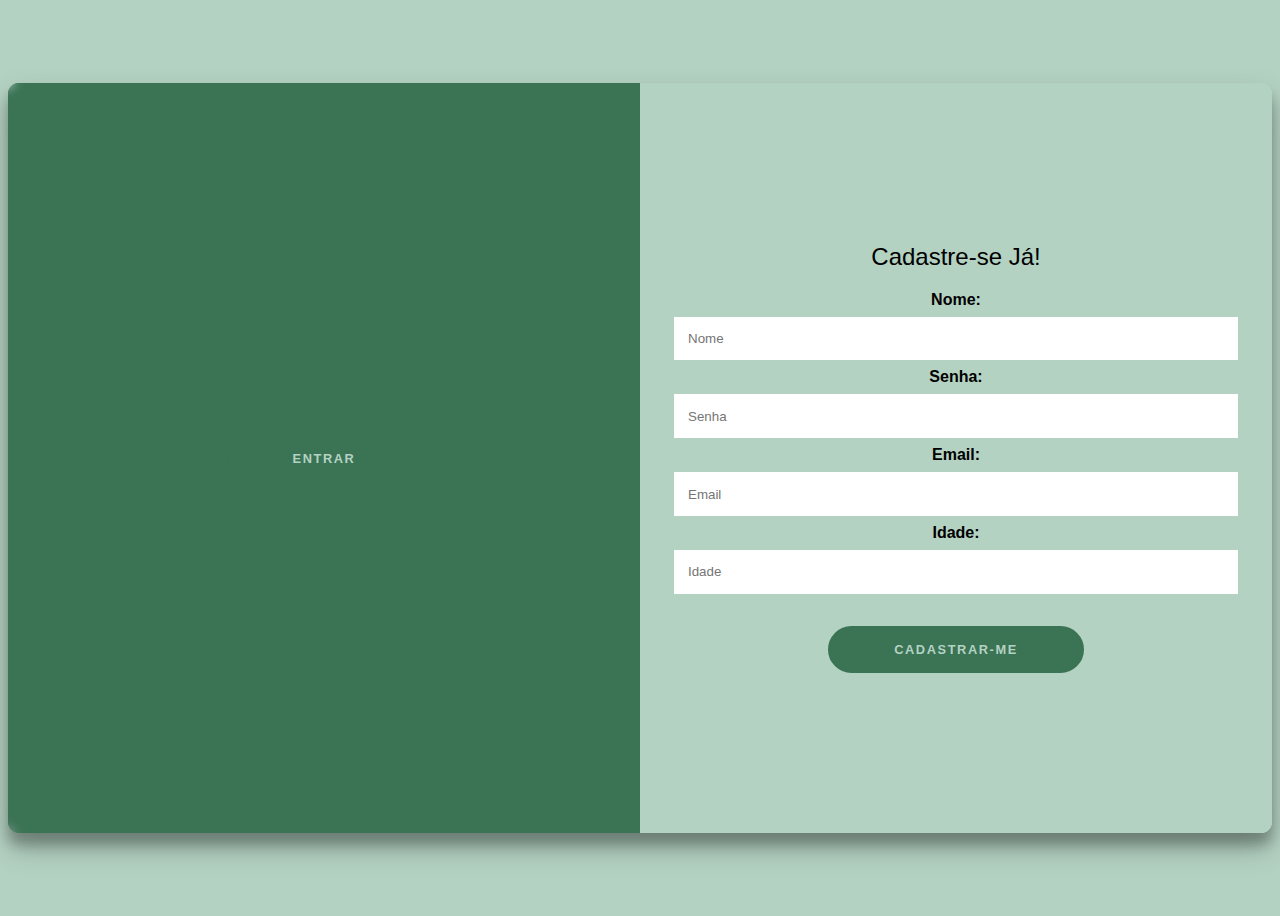
<file: src/main/webapp/index.html>
<!DOCTYPE html>
<html lang="en">
    <head>
        <meta charset="UTF-8" />
        <meta name="viewport" content="width=device-width, initial-scale=1.0" />
        <link rel="stylesheet" href="style.css" />
        <title>Gestão de Eventos</title>
        <link
            rel="shortcut icon"
            href="./imgs/Vertical-Colorida.png"
            type="Image/x-icon" />
    </head>

    <body>
        <!--CORPO DO NOSSO SITE-->
        <div class="container right-panel-active">
            <!-- Sign Up -->
            <div class="container__form container--signup">
                <form onsubmit="submitForm()" class="form" id="form1">
                    <h2 class="form__title"><strong>Cadastre-se Já!</strong></h2>

                    <label for="name"><strong>Nome:</strong></label>
                    <input
                        id="name"
                        type="text"
                        placeholder="Nome"
                        class="inputs required" />

                    <label for="senha"><strong>Senha:</strong></label>
                    <input
                        id="senha"
                        type="password"
                        placeholder="Senha"
                        class="inputs required" />

                    <label for="email"><strong>Email:</strong></label>
                    <input
                        id="email"
                        type="email"
                        placeholder="Email"
                        class="inputs required" />

                    <label for="aniversario"><strong>Idade:</strong></label>
                    <input
                        id="idade"
                        type="number"
                        placeholder="Idade"
                        class="inputs required" />

                    <button class="btn" type="submit">
                        <strong>Cadastrar-me</strong>
                    </button>
                </form>
            </div>

            <!-- Sign In -->
            <div class="container__form container--signin">
                <form onsubmit="submitForm2()" class="form" id="form2">
                    <h2 class="form__title"><strong>Entrar</strong></h2>

                    <label for="nome"><strong>Nome:</strong></label>
                    <input
                        id="name2"
                        type="text"
                        placeholder="Nome"
                        class="inputs required" />

                    <label for="senha"><strong>Senha:</strong></label>
                    <input
                        id="senha2"
                        type="password"
                        placeholder="Senha"
                        class="inputs required" />

                    <a href="#" class="link"><strong>Esqueceu sua senha?</strong>
                    </a>
                    <button class="btn" type="submit">
                        <strong>Entrar</strong>
                    </button>
                </form>
            </div>

            <!-- Overlay -->
            <div class="container__overlay">
                <div class="overlay">
                    <div class="overlay__panel overlay--left">
                        <button class="btn" id="signIn">Entrar</button>
                    </div>
                    <div class="overlay__panel overlay--right">
                        <button class="btn" id="signUp">Cadastrar-me</button>
                    </div>
                </div>
            </div>
        </div>

        <script src="script.js"></script>
    </body>
</html>
</file>
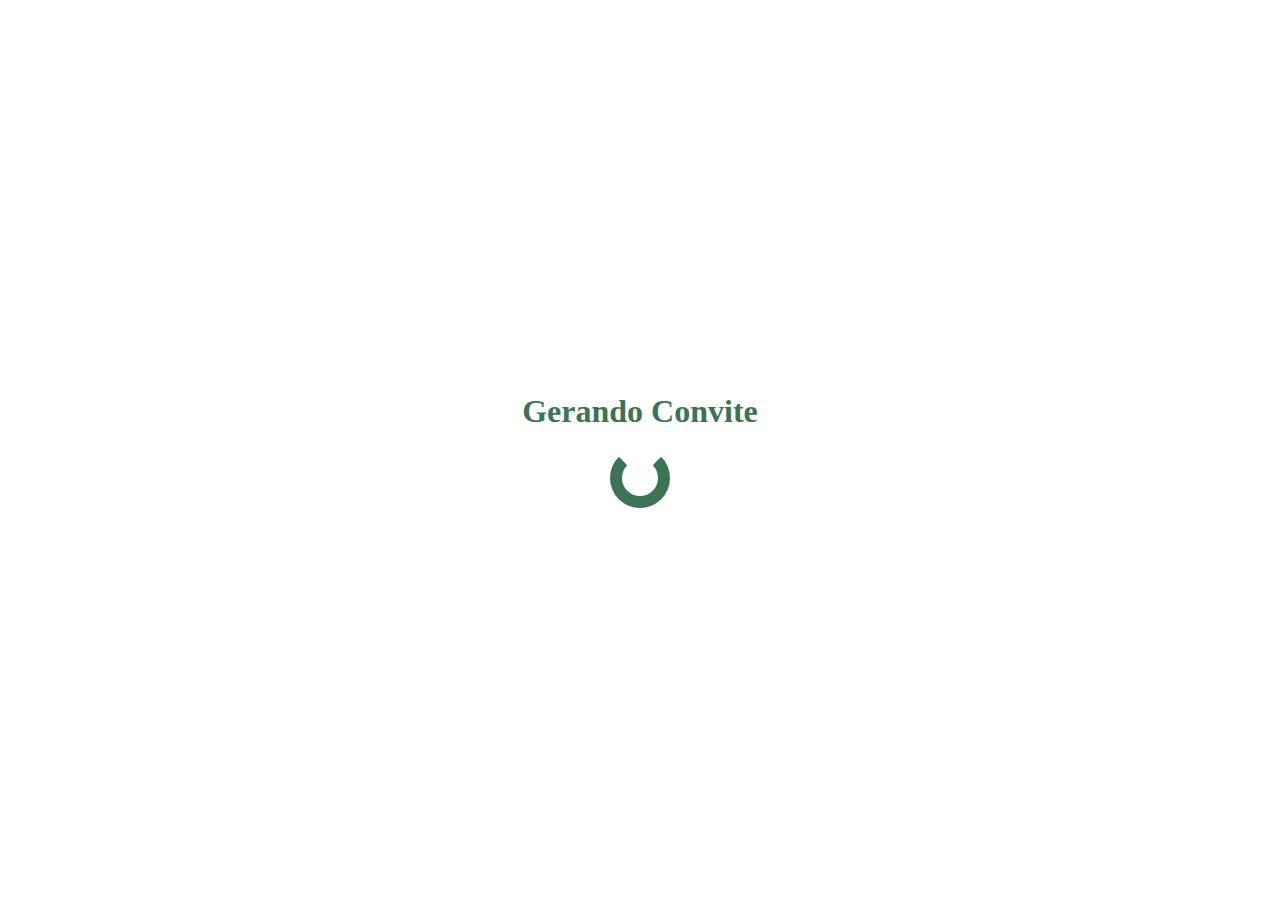
<file: src/main/webapp/carregando/loading.html>
<!DOCTYPE html>
<html lang="PT-BR">
    <head>
        <meta charset="UTF-8">
        <meta http-equiv="refresh"
            content="2; ../enviado/envi.html " />
        <title>Carregando</title>
        <link rel="stylesheet" href="styles.css">

    </head>
    <body id="gerando">
        <h1>Gerando Convite</h1>
        <br />
        <span class="carregando"></span>
    </body>
</html>
</file>
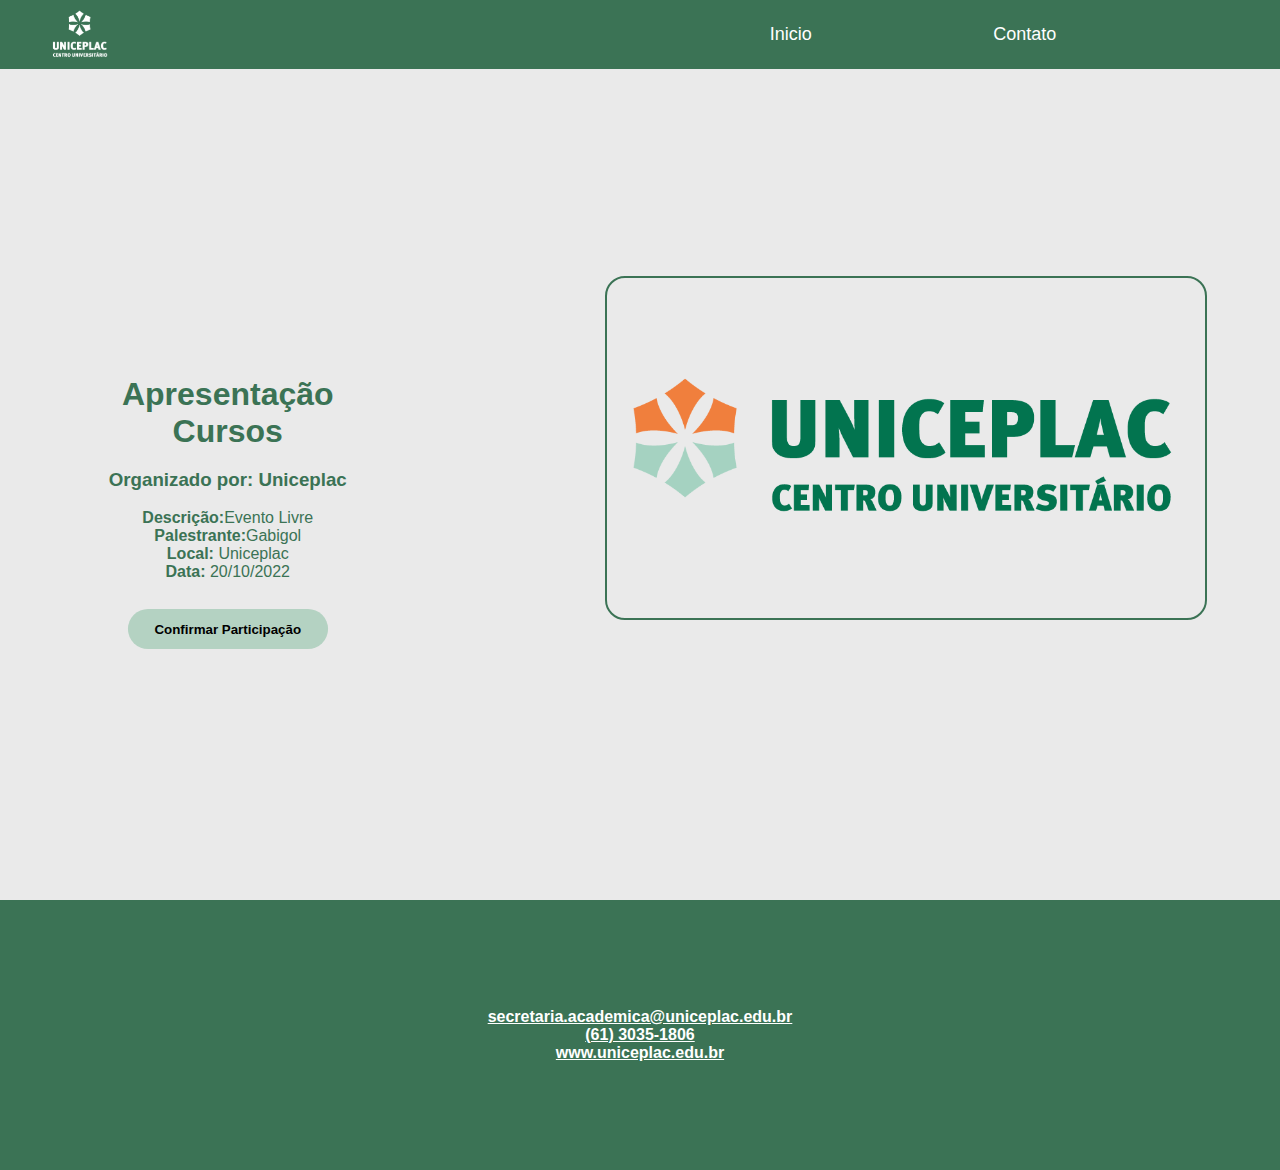
<file: src/main/webapp/home/vizualização/evento2.html>
<!DOCTYPE html>
<html lang="en">

    <head>
        <meta charset="UTF-8">
        <meta name="viewport" content="width=device-width, initial-scale=1.0">
        <title>Apresentação Cursos</title>
        <link rel="stylesheet" href="evento2.css" />
    </head>

    <body>
        <!--CABEÇALHO-->
        <header class="header-menu">
            <nav>
                <!--LOGO-->
                <img src="../../imgs/Vertical-Negativo-Branca.png" class="logo">
                <ul class="lista-menu">
                    <li>
                        <a href="../init.html">Inicio</a>
                    </li>
                    <li>
                        <a href="#contato">Contato</a>
                    </li>
                </ul>
            </nav>
        </header>

        <main>
            <section class="principal">
                <article class="subcontainer-principal">
                    <div class="criador2">
                        <h1 class="tittle"><strong>Apresentação Cursos</strong></h1>
                        <br />
                        <h3 class="criador">Organizado por: Uniceplac</h3>
                        <br />
                        <strong>Descrição:</strong>Evento Livre
                        <br />
                        <strong>Palestrante:</strong>Gabigol
                        <br />
                        <strong>Local:</strong> Uniceplac
                        <br />
                        <strong>Data:</strong> 20/10/2022
                        <br />
                        <br />
                        <a class="btn" href="../../carregando/loading.html"><button
                                class="btn"><strong>Confirmar Participação</strong></button></a>
                    </div>
                    <br />
                    <div>
                        <img class="logo2"
                            src="../../imgs/Horizontal-Colorida.png"
                            width="400px">
                    </div>

                </article>
            </section>
        </main>

        <footer class="footer">
            <div class="container">
                <ul id="contato">
                    <li><a class="email"
                            href="secretaria.academica@uniceplac.edu.br"><strong>secretaria.academica@uniceplac.edu.br</strong></a></li>
                    <li><a class="number" href><strong>(61) 3035-1806</strong></a></li>
                    <li><a class="site" href="https://www.uniceplac.edu.br"><strong>www.uniceplac.edu.br</strong></a></li>
                </ul>
            </div>
        </footer>
        <script src="#"></script>
    </body>

</html>
</file>
<file: src/main/webapp/style.css>
:root {
	/* COLORS */
	--white: #fff;
	--whitegreen: #b4d2c2;
	--green: #3b7355;
	--black: #000;

	/* RADII */
	--button-radius: 0.7rem;

	/* SIZES */
	--max-width: 758px;
	--max-height: 420px;

	font-size: 16px;
	font-family: -apple-system, BlinkMacSystemFont, "Segoe UI", Roboto, Oxygen,
		Ubuntu, Cantarell, "Open Sans", "Helvetica Neue", sans-serif;
}

body {
	align-items: center;
	background-color: var(--whitegreen);
	background-position: center;
	background-repeat: no-repeat;
	background-size: cover;
	display: grid;
	height: 100vh;
	place-items: center;
}

.form__title {
	font-weight: 300;
	margin: 0;
	margin-bottom: 1.25rem;
}

.link {
	color: var(--black);
	font-size: 0.9rem;
	margin: 1.5rem 0;
	text-decoration: none;
}

.container {
	background-color: var(--whitegreen);
	border-radius: var(--button-radius);
	box-shadow: 0 0.9rem 1.7rem rgba(0, 0, 0, 0.25),
		0 0.7rem 0.7rem rgba(0, 0, 0, 0.22);
	height: 750px;
	max-width: 1400px;
	min-width: 500px;
	overflow: hidden;
	position: relative;
	width: 100%;
}

.container:hover {
	box-shadow: 0 0 15px var(--green);
	text-shadow: 0 0 15px var(--green);
	transition: 0.7s;
	border: 5px black;
}

.container__form {
	height: 100%;
	position: absolute;
	top: 0;
	transition: all 0.6s ease-in-out;
}

.container--signin {
	left: 0;
	width: 50%;
	z-index: 2;
}

.container.right-panel-active .container--signin {
	transform: translateX(100%);
}

.container--signup {
	left: 0;
	opacity: 0;
	width: 50%;
	z-index: 1;
}

.container.right-panel-active .container--signup {
	animation: show 0.6s;
	opacity: 1;
	transform: translateX(100%);
	z-index: 5;
}

.container__overlay {
	height: 100%;
	left: 50%;
	overflow: hidden;
	position: absolute;
	top: 0;
	transition: transform 0.6s ease-in-out;
	width: 50%;
	z-index: 100;
}

.container.right-panel-active .container__overlay {
	transform: translateX(-100%);
}

.overlay {
	background-color: var(--green);
	background-image: url("https://www.uniceplac.edu.br/app/uploads/2021/06/qpKvuE8pNw8qmgaADNgZXs5YS9p9BhI2mF6gdHk2-1024x569.png");
	background-attachment: fixed;
	background-position: center;
	background-repeat: no-repeat;
	background-size: cover;
	height: 100%;
	left: -100%;
	position: relative;
	transform: translateX(0);
	transition: transform 0.6s ease-in-out;
	width: 200%;
}

.container.right-panel-active .overlay {
	transform: translateX(50%);
}

.overlay__panel {
	backdrop-filter: blur(5px);
	transition: all 0.5s ease-in-out;
	align-items: center;
	display: flex;
	flex-direction: column;
	height: 100%;
	justify-content: center;
	position: absolute;
	text-align: center;
	top: 0;
	transform: translateX(0);
	transition: transform 0.6s ease-in-out;
	width: 50%;
}

.overlay--left {
	transform: translateX(-20%);
}

.container.right-panel-active .overlay--left {
	transform: translateX(0);
}

.overlay--right {
	right: 0;
	transform: translateX(0);
}

.container.right-panel-active .overlay--right {
	transform: translateX(20%);
}

.btn {
	background-color: var(--green);
	border-radius: 30px;
	border: 2px solid var(--green);
	color: var(--whitegreen);
	cursor: pointer;
	font-size: 0.8rem;
	font-weight: bold;
	letter-spacing: 0.1rem;
	padding: 0.9rem 4rem;
	text-transform: uppercase;
	transition: transform 80ms ease-in;
}

.btn:hover {
	box-shadow: 0 0 15px var(--green);
	text-shadow: 0 0 15px var(--green);
	transition: 0.7s;
	border: 2px solid var(--black);
}

.form>.btn {
	margin-top: 1.5rem;
}

.btn:active {
	transform: scale(0.95);
}

.btn:focus {
	outline: none;
}

.form {
	background-color: var(--whitegreen);
	display: flex;
	align-items: center;
	justify-content: center;
	flex-direction: column;
	padding: 0 3rem;
	height: 100%;
	text-align: center;
}

input {
	background-color: #fff;
	border: none;
	padding: 0.9rem 0.9rem;
	margin: 0.5rem 0;
	width: 100%;
}

@keyframes show {

	0%,
	49.99% {
		opacity: 0;
		z-index: 1;
	}

	50%,
	100% {
		opacity: 1;
		z-index: 5;
	}
}

@media screen and(max-width:1000px) {
	body {
		width: 100%;
		flex-direction: column;
	}
}
</file>
<file: src/main/webapp/carregando/styles.css>
*{
    margin: 0;
    padding: 0;
    box-sizing: border-box;
}

body{
    width: 100%;
    min-height: 100vh;
    display: flex;
    align-items: center;
    justify-content: center;
    flex-direction: column;
}

h1{
    color: #3b7355;
}

span.carregando{
    width: 60px;
    height: 60px;
    background-color: transparent;
    display: block;
    border:12px solid #3b7355;
    border-top:12px solid transparent;
    border-radius: 50%;
    animation: loading 1s ease-in-out infinite;
}

@keyframes loading{
    0%{
        transform: rotate(0deg);
    }
    100%{
        transform: rotate(360deg);
    }

}


@media screen and(max-width:1000px) {
    body {
        width: 100%;
        flex-direction: column;
    }
}
</file>
<file: src/main/webapp/home/vizualização/evento2.css>
/*primeiras propriedades:*/
* {
    /*define a área de margem nos quatro lador do elemento*/
    margin: 0;
    /*distância entre o conteúdo de um elemento e suas bordas*/
    padding: 0;
    /*para configurar uma ou mais das propriedades de contorno*/
    outline: 0;


}

body {
    /*definindo a fonte de todo o nosso body*/
    font-family: "Roboto", sans-serif;
    margin: 0;
    justify-content: space-around;
    width: 100%;


}

.logo2 {
    margin-left: 150px;
    width: 70%;
    padding: 10px;
    border: 2px solid #3b7355;
    border-radius: 20px;
}


.logo {
    display: flex;
    position: fixed;
    width: 60px;
    height: 60px;
    top: 5px;
    left: 50px;
}


li {
    /*retirando as bolinhas das nossas listas*/
    list-style: none;
}

.header-menu {
    /*torna o elemento um flex container automaticamente transformando todos os seus filhos diretos em flex itens*/
    display: flex;
    position: fixed;
    /*deixa o nosso header fixo*/
    width: 100%;
    /*largura*/
    padding: 8px;
    /*espaçamento dos 4 lados*/
    padding-bottom: 32px;
    /*espaçamento inferior*/
    padding-top: 32px;
    /*espaçamento superior*/
    height: 5px;
    background-color: #3b7355;

}

.header-menu nav {
    /*elemento no html que aponta*/
    display: flex;
    justify-content: flex-end;
    width: 100%;
}

.lista-menu {
    display: flex;
    justify-content: space-evenly;
    /*espaçamento entre eles seja igual*/
    width: 50%;
    align-items: center;
    padding-right: 50px;
}

/*pegando os itens com tag a de dentro da nossa lista*/
.lista-menu li>a {
    color: #fff;
    font-size: 18px;
    text-decoration: inherit;
    padding-right: 10px;
}

.principal {
    height: 100vh;
    display: flex;
    background-color: #eaeaea;
    justify-content: center;
}


/*o container é um componente do Bootstrap que garante que o seu layout vai ficar alinhado corretamente na página.
  ele pode definir as margens laterais da página, ou deixar sem margens e, também, posiciona o conteúdo no
  centro do browser. O container é invisível.*/
.container {
    margin-right: auto;
    /*uma margem automática para todos os lados*/
    margin-left: auto;
    /**/
    max-width: 960px;
    /*largura máxima*/
    padding-right: 10px;
    /*espaçamento direito*/
    padding-left: 10px;
    /*espaçamento esquerdo*/
    width: 100%;
    /*largura*/
}

.subcontainer-principal {

    display: flex;
    justify-content: center;
    align-items: center;
}

.tittle {
    margin: 1px;
    color: #3b7355;

}

.btn {
    margin-top: 10px;
    width: 200px;
    height: 40px;
    border-radius: 20px;
    background-color: #b4d2c2;
    border: transparent;
    cursor: pointer;
}

.btn:hover {
    transition: 1s;
    background-color: #d68749;
    border: transparent;
}

.footer {
    background-color: #3b7355;
    height: 30vh;
    display: flex;
    align-items: center;
    text-align: center;
}

.lista-footer li {
    color: #ffff;
    font-weight: 700;
    font-size: 18px;
    margin-bottom: 16px;
    display: flex;
    align-items: center;
}

.texto-sobre {
    font-size: 20px;
    line-height: 32px;
    /*espaçamento entre as linhas*/
}

.criador2 {
    color: #3b7355;
    height: 60px;
    /*altura*/
    margin: 100px;
    margin-top: 10px;
    text-align: center;
    align-items: center;
}

.email {
    color: #fff;
}

.number {
    color: #fff;
}

.site {
    color: #fff;
}

@media screen and(max-width:768px) {
    body {
        width: 100%;
        flex-direction: column;
    }
}
</file>
